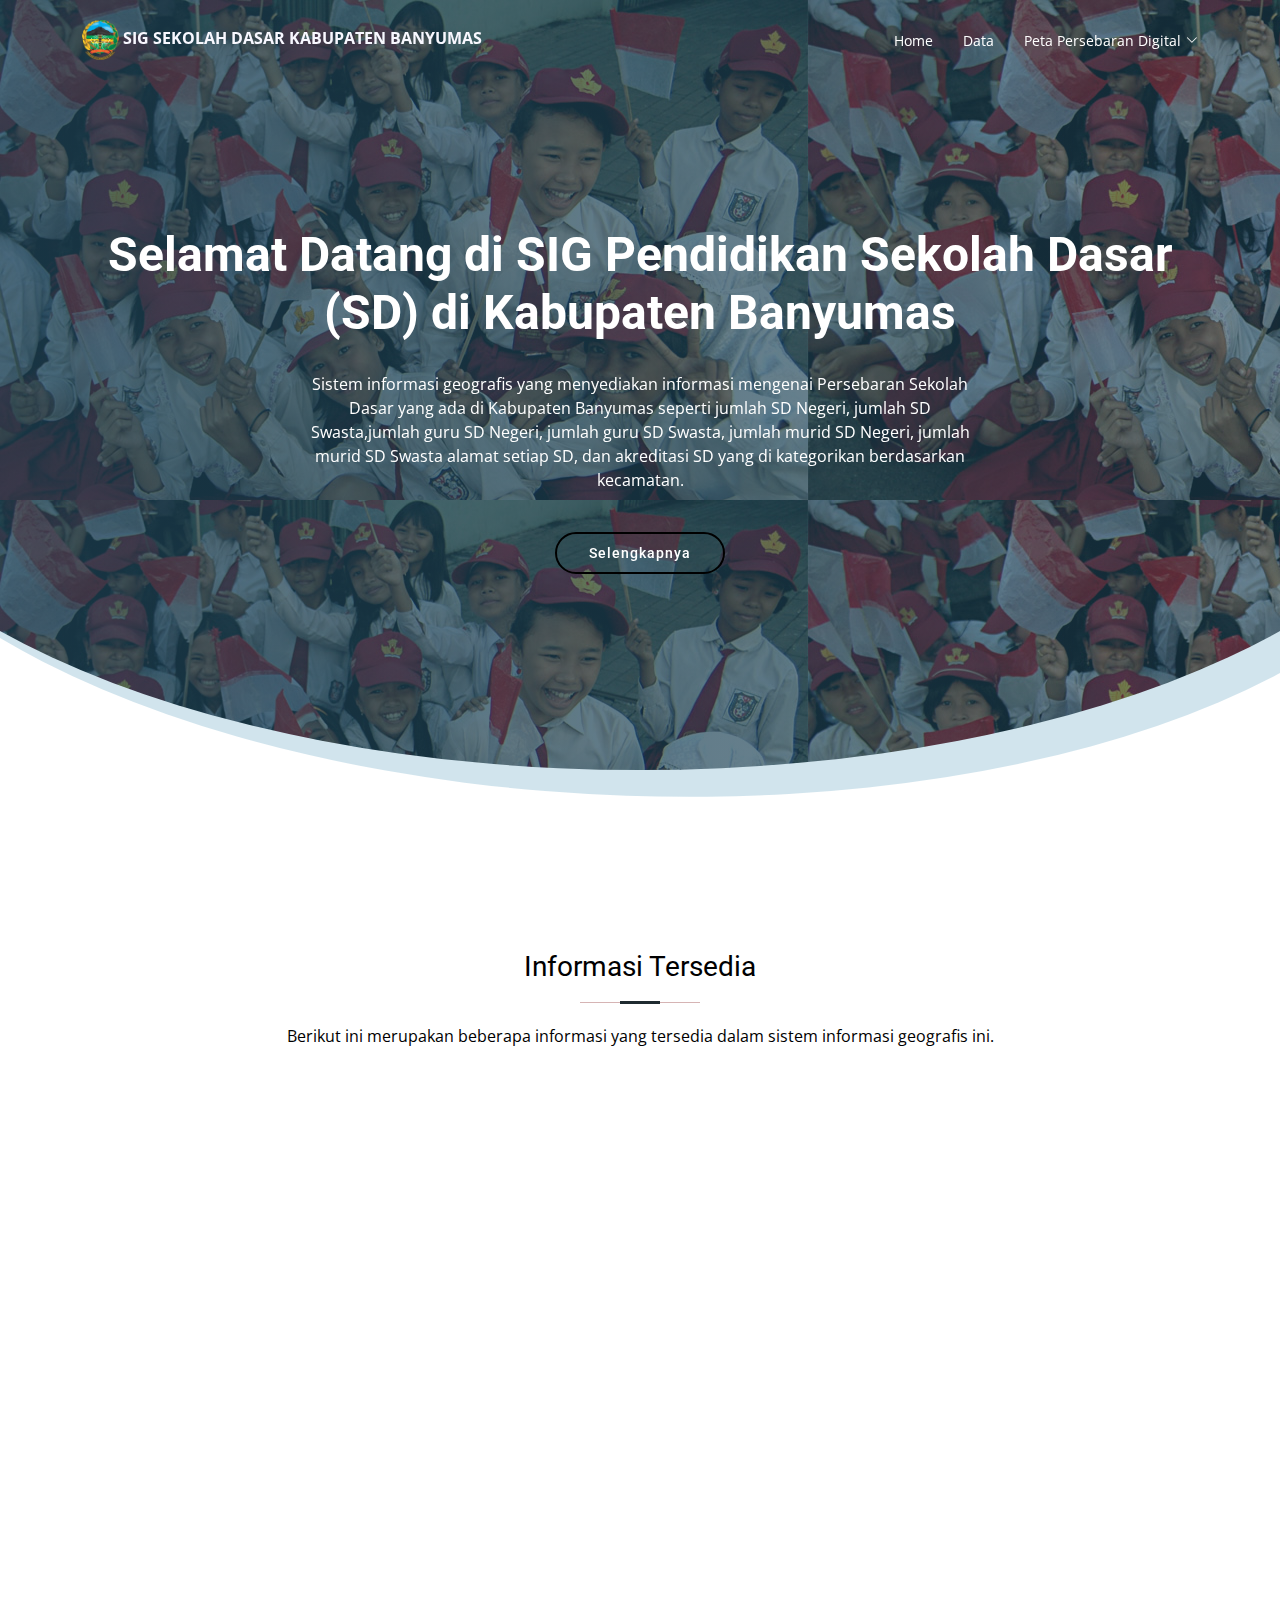
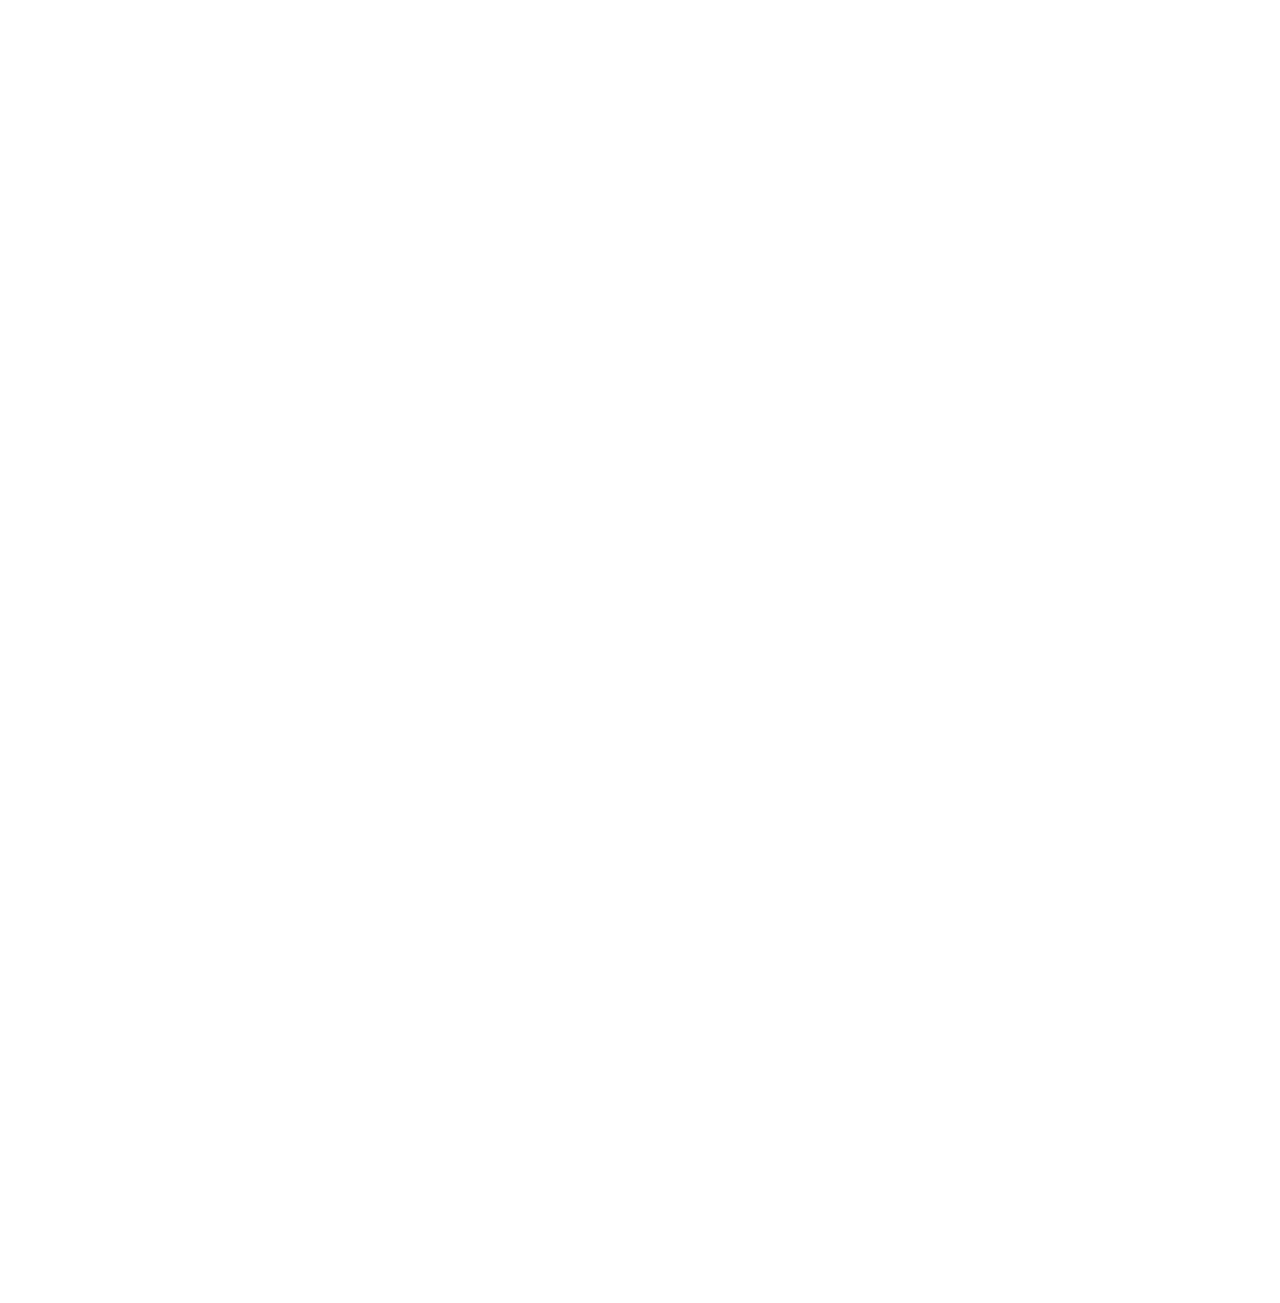
<file: index.html>
<!DOCTYPE html>
<html lang="en">

<head>
  <meta charset="utf-8">
  <meta content="width=device-width, initial-scale=1.0" name="viewport">

  <title>SIG Persebaran Sekolah Dasar di Kab.Banyumas</title>
  <meta content="" name="description">
  <meta content="" name="keywords">

  <!-- Favicons -->
  <link href="assets/img/logoB.png" rel="icon">
  <link href="assets/img/apple-touch-icon.png" rel="apple-touch-icon">

  <!-- Google Fonts -->
  <link href="https://fonts.googleapis.com/css?family=Open+Sans:300,300i,400,400i,600,600i,700,700i|Roboto:300,300i,400,400i,500,500i,700,700i&display=swap" rel="stylesheet">

  <!-- Vendor CSS Files -->
  <link href="assets/vendor/animate.css/animate.min.css" rel="stylesheet">
  <link href="assets/vendor/aos/aos.css" rel="stylesheet">
  <link href="assets/vendor/bootstrap/css/bootstrap.min.css" rel="stylesheet">
  <link href="assets/vendor/bootstrap-icons/bootstrap-icons.css" rel="stylesheet">
  <link href="assets/vendor/boxicons/css/boxicons.min.css" rel="stylesheet">
  <link href="assets/vendor/glightbox/css/glightbox.min.css" rel="stylesheet">
  <link href="assets/vendor/swiper/swiper-bundle.min.css" rel="stylesheet">

  <!-- Template Main CSS File -->
  <link href="assets/css/style.css" rel="stylesheet">

  <!-- =======================================================
  * Template Name: Moderna - v4.8.0
  * Template URL: https://bootstrapmade.com/free-bootstrap-template-corporate-moderna/
  * Author: BootstrapMade.com
  * License: https://bootstrapmade.com/license/
  ======================================================== -->
</head>

<body>

  <!-- ======= Header ======= -->
  <header id="header" class="fixed-top d-flex align-items-center header-transparent">
    <div class="container d-flex justify-content-between align-items-center">

      <div class="logo">
        <a href="index.html"><img src="assets/img/logoB.png" alt=""><strong style="color: ghostwhite;"> SIG SEKOLAH DASAR KABUPATEN BANYUMAS</strong></a>
      </div>

       <nav id="navbar" class="navbar">
        <ul>
          <li><a href="index.html">Home</a></li>
          <li><a href="data.html">Data</a></li>
          <li class="dropdown"><a href="#"><span>Peta Persebaran Digital</span> <i class="bi bi-chevron-down"></i></a>
            <ul>
              <li><a href="peta_negeri.html">Sekolah Dasar Negeri</a></li>
              <li><a href="peta_swasta.html">Sekolah Dasar Swasta</a></li>
              <li><a href="SD.html">SD Kab.Banyumas</a></li>
            </ul>
          </li>
          </ul>
        <i class="bi bi-list mobile-nav-toggle"></i>
      </nav><!-- .navbar -->


    </div>
  </header><!-- End Header -->

  <!-- ======= Hero Section ======= -->
  <section id="hero" class="d-flex justify-cntent-center align-items-center">
    <div id="heroCarousel" class="container carousel carousel-fade" data-bs-ride="carousel" data-bs-interval="5000">

      <!-- Slide 1 --> 
      <div class="carousel-item active">
        <div class="carousel-container">
          <h2 class="animate__animated animate__fadeInDown">Selamat Datang di SIG Pendidikan Sekolah Dasar (SD) di Kabupaten Banyumas</h2>
          <p class="animate__animated animate__fadeInUp">Sistem informasi geografis yang menyediakan informasi mengenai Persebaran Sekolah Dasar yang ada di Kabupaten Banyumas seperti jumlah SD Negeri, jumlah SD Swasta,jumlah guru SD Negeri, jumlah guru SD Swasta, jumlah murid SD Negeri, jumlah murid SD Swasta alamat setiap SD, dan akreditasi SD yang di kategorikan berdasarkan kecamatan.</p>
          <a href="#main" class="btn-get-started animate__animated animate__fadeInUp">Selengkapnya</a>
        </div>
      </div>

    </div>
  </section><!-- End Hero -->

  <main id="main">

  <main id="main">

    <!-- ======= Services Section ======= -->
      <section class="services" id="services">
      <div class="section-title">
          <h2>Informasi Tersedia</h2>
          <p>Berikut ini merupakan beberapa informasi yang tersedia dalam sistem informasi geografis ini.</p>
        </div>

        <div class="container">

        <div class="row" align="align-items-center">
          <div class="col-md-6 col-lg-3 d-flex align-items-stretch" data-aos="fade-up">
            <div class="icon-box icon-box-pink">
              <div class="icon"><i class="bx bx-file"></i></div>
              <h4 class="title"><a href="peta_negeri.html">Data Jumlah Sekolah Negeri</a></h4>
              <p class="description">Tersaji data jumlah Sekolah Negeri menurut Kecamatan di Kabupaten Banyumas Provinsi Jawa Tengah Pada Tahun 2020/2021/GENAP</p>
            </div>
          </div>


          <div class="col-md-6 col-lg-3 d-flex align-items-stretch" data-aos="fade-up">
            <div class="icon-box icon-box-pink">
              <div class="icon"><i class="bx bx-file"></i></div>
              <h4 class="title"><a href="peta_swasta.html">Data Jumlah Sekolah Swasta</a></h4>
              <p class="description">Tersaji data jumlah Sekolah Swasta menurut Kecamatan di Kabupaten Banyumas Provinsi Jawa Tengah Pada Tahun 2020/2021</p>
            </div>
          </div>

          <div class="col-md-6 col-lg-3 d-flex align-items-stretch" data-aos="fade-up">
            <div class="icon-box icon-box-pink">
              <div class="icon"><i class="bx bx-file"></i></div>
              <h4 class="title"><a href="data.html">Data Jumlah SD</a></h4>
              <p class="description">Tersaji data jumlah SD menurut Kecamatan di Kabupaten Banyumas Provinsi Jawa Tengah Pada Tahun 2020/2021/GENAP</p>
            </div>
          </div>

          <div class="col-md-6 col-lg-3 d-flex align-items-stretch" data-aos="fade-up">
            <div class="icon-box icon-box-pink">
              <div class="icon"><i class="bx bx-file"></i></div>              
              <h4 class="title"><a href="infosig.html">INFORMASI SIG</a></h4>
              <p class="description">Tersaji Informasi tentang SIG SD di kab.Banyumas</p>
            </div>
          </div>

        </div>

      </div>
    </section><!-- End Services Section -->

    <!-- ======= Why Us Section ======= -->
    <section class="-uswhy section-bg" data-aos="fade-up" date-aos-delay="200">
      <div class="container">


        <div class="row">
          <div class="col-lg-6 video-box">
            <img src="assets/img/bg2.jpg" class="img-fluid" alt="">
            <a href="https://www.youtube.com/watch?v=zB787XrYMsw" class="venobox play-btn mb-4" data-vbtype="video" data-autoplay="true"></a>
          </div>

          <div class="col-lg-6 d-flex flex-column justify-content-center p-5">

            <div>
              <h5 class="title"><a href="">Kabupaten Banyumas</a></h5>
              <p class="fst-italic">
              (Sumber: <a href="https://www.youtube.com/watch?v=zB787XrYMsw" target="_blank">Youtube</a>)
              </p>
              <p class="description">Banyumas adalah salah satu kabupaten yang berada di provinsi Jawa Tengah, Indonesia. Beribu kota di Purwokerto, kabupaten ini berbatasan dengan Kabupaten Brebes di utara; Kabupaten Purbalingga, Kabupaten Banjarnegara, dan Kabupaten Kebumen di timur, serta Kabupaten Cilacap di sebelah selatan dan barat. Banyumas memiliki 27 kecamatan antara lain : Kec.Wangon, Kec. Cilongok, Kec. Sumbang, Kec. Jatilawang, Kec. Lumbir, Kec. Pakuncen, Kec. Ajibarang, Kec. Kemranjen, Kec. Gumelar, Kec. Banyumas, Kec. Sumpiuh, Kec. Sokaraja, Kec. Kebasen, Kec. Kembaran, Kec. Patikraja, Kec. Tambak, Kec. Kedungbanteng, Kec. Baturraden, Kec. Purwokerto Selatan, Kec. Rawalo, Kec. Kalibagor, Kec. Karanglewas, Kec. Purwokerto Timur, Kec. Purwokerto Utara', Kec. Purwojati, Kec. Somagede dan Kec. Purwokerto Barat. Dengan jumlah total Sekolah Dasar pada tahun ajaran 2020/2021/GENAP sebanyak 817 sekolah dan total jumlah muridnya 134.632 murid.
              </p>
            </div>

          </div>
        </div>

      </div>
    </section><!-- End Why Us Section -->

  <!-- ======= Footer ======= -->
  <footer id="footer" data-aos="fade-up" data-aos-easing="ease-in-out" data-aos-duration="500">

    <div class="footer-top">
      <div class="container">
        <div class="row">

          <div class="col-lg-3 col-md-6 footer-links">
            <img src="assets/img/logo-upgris2.png" height="60"><br><br>
            <p style="color: black;">
              Program Studi Informatika<br>
              Fakultas Teknik dan Informatika<br>
              Universitas PGRI Semarang<br><br>
              <strong>Website:</strong><a href="http://informatika.upgris.ac.id/" target="_blank"> informatika.upgris.ac.id</a><br>
              <strong>Email:</strong> informatika@upgris.ac.id<br>
            </p>
          </div>

          <div class="col-lg-3 col-md-6 footer-contact">
            <h4>Developer</h4>
            <p style="color: black ;">
              Serli Agnes Ajhara<br>
              NPM. 19670072<br>
              Kelas 6A<br>
              Semarang, Indonesia<br>
              Serlyagnesajhara@gmailcom
            </p>
          </div>


    <div class="col-lg-3 col-md-6 footer-links">
            <h4>Informasi Tersedia</h4>
            <ul>
              <li><i class="bx bx-chevron-right"></i> <a href="index.html">Home</a></li>
              <li><i class="bx bx-chevron-right"></i> <a href="data.html">Data</a></li>
              <li><i class="bx bx-chevron-right"></i> <a href="peta_negeri.html">SD Negeri</a></li>
              <li><i class="bx bx-chevron-right"></i> <a href="peta_swasta.html">SD Swasta</a></li>
              <li><i class="bx bx-chevron-right"></i> <a href="SD.html">SD di Kab. Banyumas</a></li>
            </ul>
          </div>

          <div class="col-lg-3 col-md-6 footer-info">
            <h3>Lokasi Kabupaten Banyumas</h3>
            <p>
                <iframe src="https://www.google.com/maps/embed?pb=!1m18!1m12!1m3!1d506380.74913728354!2d108.88836079091807!3d-7.45423241015783!2m3!1f0!2f0!3f0!3m2!1i1024!2i768!4f13.1!3m3!1m2!1s0x2e656746bfbcb0fd%3A0x3027a76e352ba60!2sKabupaten%20Banyumas%2C%20Jawa%20Tengah!5e0!3m2!1sid!2sid!4v1656167718320!5m2!1sid!2sid" width="300" height="300" style="border:0;" allowfullscreen="" loading="lazy" referrerpolicy="no-referrer-when-downgrade">
                </iframe>
            </p>
          </div>

    <div class="container">
      <div class="copyright" style="color: black;">
        &copy; Copyright <strong><span></span></strong>. All Rights Reserved
      </div>
      <div class="credits">
        <!-- All the links in the footer should remain intact. -->
        <!-- You can delete the links only if you purchased the pro version. -->
        <!-- Licensing information: https://bootstrapmade.com/license/ -->
        <!-- Purchase the pro version with working PHP/AJAX contact form: https://bootstrapmade.com/free-bootstrap-template-corporate-moderna/ -->
        Designed by <a href="https://bootstrapmade.com/" target="_blank">BootstrapMade</a><br>
        Edited by <a href="https://www.linkedin.com/in/serli-agnes-a-965419218/" target="_blank">Serli Agnes Ajhara</a>
      </div>
    </div>
  </footer><!-- End Footer -->

  <a href="#" class="back-to-top d-flex align-items-center justify-content-center"><i class="bi bi-arrow-up-short"></i></a>

  <!-- Vendor JS Files -->
  <script src="assets/vendor/aos/aos.js"></script>
  <script src="assets/vendor/bootstrap/js/bootstrap.bundle.min.js"></script>
  <script src="assets/vendor/glightbox/js/glightbox.min.js"></script>
  <script src="assets/vendor/isotope-layout/isotope.pkgd.min.js"></script>
  <script src="assets/vendor/php-email-form/validate.js"></script>
  <script src="assets/vendor/purecounter/purecounter.js"></script>
  <script src="assets/vendor/swiper/swiper-bundle.min.js"></script>
  <script src="assets/vendor/waypoints/noframework.waypoints.js"></script>

  <!-- Template Main JS File -->
  <script src="assets/js/main.js"></script>

</body>

</html>
</file>
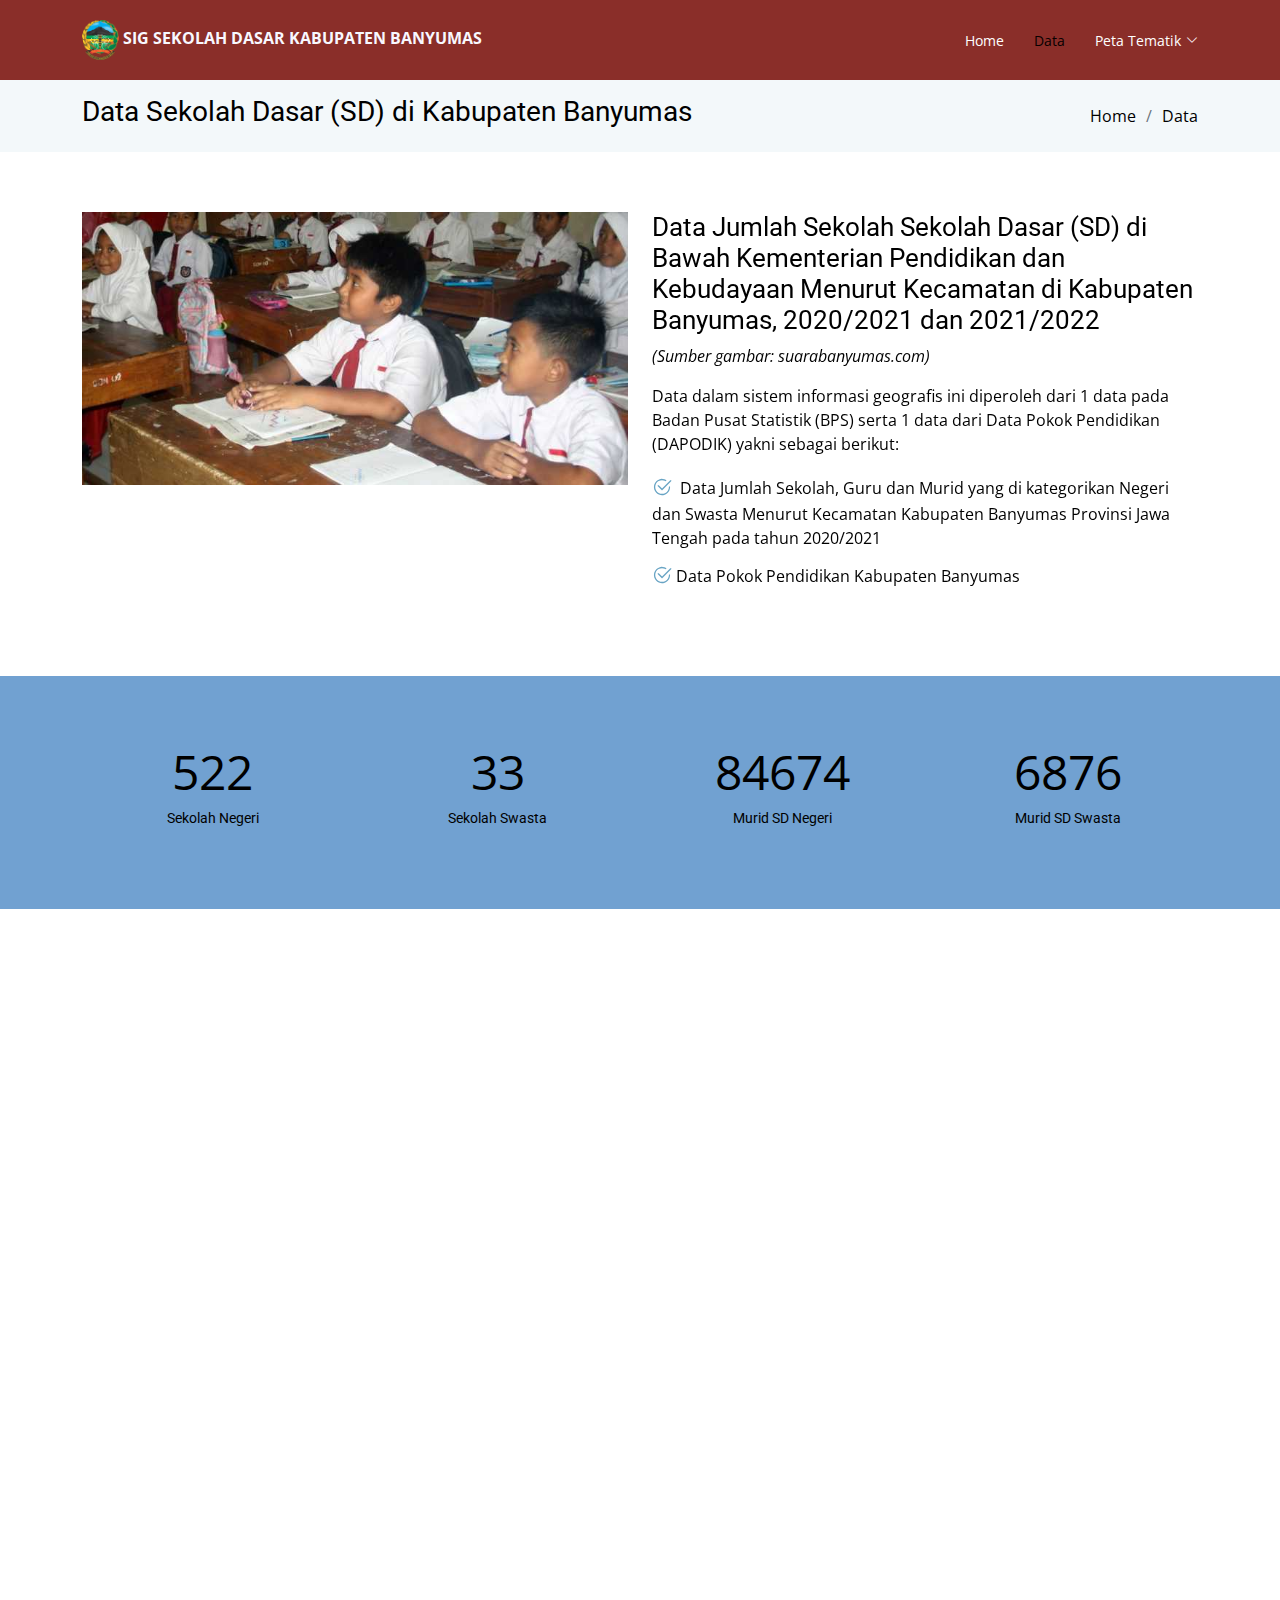
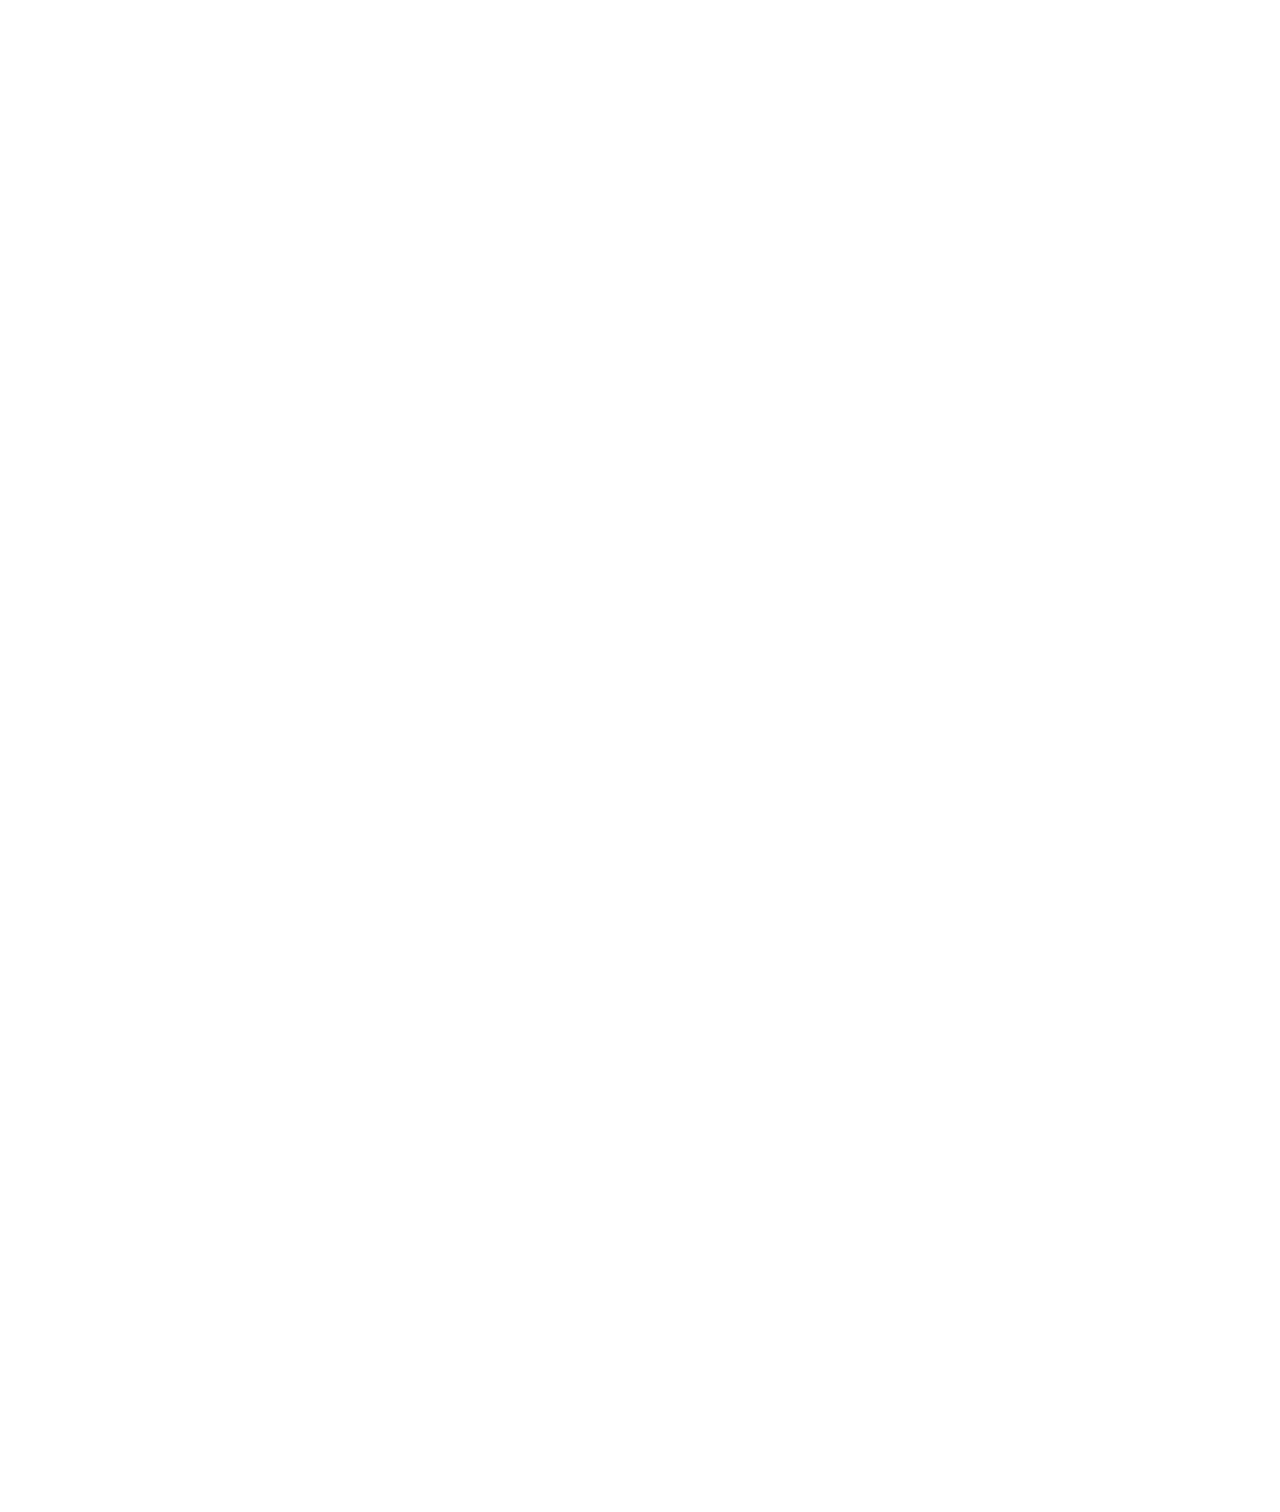
<file: data.html>
<!DOCTYPE html>
<html lang="en">

<head>
  <meta charset="utf-8">
  <meta content="width=device-width, initial-scale=1.0" name="viewport">

  <title>SIG Persebaran Sekolah Dasar du Kab.Banyumas</title>
  <meta content="" name="description">
  <meta content="" name="keywords">

  <!-- Favicons -->
  <link href="assets/img/logoB.png" rel="icon">
  <link href="assets/img/apple-touch-icon.png" rel="apple-touch-icon">

  <!-- Google Fonts -->
  <link href="https://fonts.googleapis.com/css?family=Open+Sans:300,300i,400,400i,600,600i,700,700i|Roboto:300,300i,400,400i,500,500i,700,700i&display=swap" rel="stylesheet">

  <!-- Vendor CSS Files -->
  <link href="assets/vendor/animate.css/animate.min.css" rel="stylesheet">
  <link href="assets/vendor/aos/aos.css" rel="stylesheet">
  <link href="assets/vendor/bootstrap/css/bootstrap.min.css" rel="stylesheet">
  <link href="assets/vendor/bootstrap-icons/bootstrap-icons.css" rel="stylesheet">
  <link href="assets/vendor/boxicons/css/boxicons.min.css" rel="stylesheet">
  <link href="assets/vendor/glightbox/css/glightbox.min.css" rel="stylesheet">
  <link href="assets/vendor/swiper/swiper-bundle.min.css" rel="stylesheet">

  <!-- Template Main CSS File -->
  <link href="assets/css/style.css" rel="stylesheet">

  <!-- =======================================================
  * Template Name: Moderna - v4.8.0
  * Template URL: https://bootstrapmade.com/free-bootstrap-template-corporate-moderna/
  * Author: BootstrapMade.com
  * License: https://bootstrapmade.com/license/
  ======================================================== -->
</head>

<body>

  <!-- ======= Header ======= -->
  <header id="header" class="fixed-top d-flex align-items-center ">
    <div class="container d-flex justify-content-between align-items-center">

      <div class="logo">
        <a href="index.html"><img src="assets/img/logoB.png" alt=""><strong style="color: ghostwhite;"> SIG SEKOLAH DASAR KABUPATEN BANYUMAS</strong></a>
      </div>
      <nav id="navbar" class="navbar">
        <ul>
          <li><a href="index.html">Home</a></li>
          <li><a class="active" href="data.html">Data</a></li>
          <li class="dropdown"><a href="#"><span>Peta Tematik</span> <i class="bi bi-chevron-down"></i></a>
            <ul>
              <li><a href="peta_negeri.html">Sekolah Dasar Negeri</a></li>
              <li><a href="peta_swasta.html">Sekolah Dasar Swasta</a></li>
              <li><a href="SD.html">SD Kab.Banyumas</a></li>
            </ul>
          </li>
          </ul>
        <i class="bi bi-list mobile-nav-toggle"></i>
      </nav><!-- .navbar -->


    </div>
  </header><!-- End Header -->

  <main id="main">

    <!-- ======= About Us Section ======= -->
    <section class="breadcrumbs">
      <div class="container">

        <div class="d-flex justify-content-between align-items-center">
          <h2><b>Data Sekolah Dasar (SD) di Kabupaten Banyumas</b></h2>
          <ol>
            <li><a href="../index.html">Home</a></li>
            <li>Data</li>
          </ol>
        </div>

      </div>
    </section><!-- End Contact Section -->

    <!-- ======= About Section ======= -->
    <section class="about" data-aos="fade-up">
      <div class="container">

        <div class="row">
          <div class="col-lg-6">
            <img src="assets/img/muridsd.jpg" class="img-fluid" alt="">
          </div>
          <div class="col-lg-6 pt-4 pt-lg-0">
            <h3>Data Jumlah Sekolah Sekolah Dasar (SD) di Bawah Kementerian Pendidikan dan Kebudayaan Menurut Kecamatan di Kabupaten Banyumas, 2020/2021 dan 2021/2022</h3>
            <p class="fst-italic">
              (Sumber gambar: <a href="https://suarabanyumas.com/tingkatkan-mutu-belasan-sd-digabung/" target="_blank">suarabanyumas.com</a>)
            </p>
            <p>
              Data dalam sistem informasi geografis ini diperoleh dari 1 data pada Badan Pusat Statistik (BPS) serta 1 data dari Data Pokok Pendidikan (DAPODIK) yakni sebagai berikut:
            </p>
            <ul>
              <li><i class="bi bi-check2-circle"></i><a href="https://banyumaskab.bps.go.id/statictable/2022/04/08/435/jumlah-murid-sekolah-dasar-sd-di-bawah-kementerian-pendidikan-dan-kebudayaan-menurut-kecamatan-di-kabupaten-banyumas-2020-2021-dan-2021-2022.html" target="_blank"> Data Jumlah Sekolah, Guru dan Murid yang di kategorikan Negeri dan Swasta Menurut Kecamatan Kabupaten Banyumas Provinsi Jawa Tengah pada  tahun 2020/2021</a></li>
              <li><i class="bi bi-check2-circle"></i><a href="https://dapo.kemdikbud.go.id/sp/2/030200" target="_blank">Data Pokok Pendidikan Kabupaten Banyumas</a></li>
            </ul>
          </div>
        </div>

      </div>
    </section><!-- End About Section -->

    <!-- ======= Facts Section ======= -->
    <section class="facts section-bg" data-aos="fade-up">
      <div class="container">

        <div class="row counters">

          <div class="col-lg-3 col-6 text-center">
            <span data-purecounter-start="0" data-purecounter-end="768" data-purecounter-duration="1" class="purecounter"></span>
            <p>Sekolah Negeri</p>
          </div>

          <div class="col-lg-3 col-6 text-center" >
            <span data-purecounter-start="0" data-purecounter-end="49" data-purecounter-duration="1" class="purecounter"></span>
            <p>Sekolah Swasta </p>
          </div>

          <div class="col-lg-3 col-6 text-center">
            <span data-purecounter-start="0" data-purecounter-end="124520" data-purecounter-duration="1" class="purecounter"></span>
            <p>Murid SD Negeri</p>
          </div>

          <div class="col-lg-3 col-6 text-center">
            <span data-purecounter-start="0" data-purecounter-end="10112" data-purecounter-duration="1" class="purecounter"></span>
            <p>Murid SD Swasta</p>
          </div>

        </div>

      </div>
    </section><!-- End Facts Section -->

    <!-- ======= Our Skills Section ======= -->
    <section class="skills" data-aos="fade-up">
      <div class="container">

        <div class="section-title">
          <h2>Data Sekolah Dasar (SD) di Kabupaten Banyumas</h2>
          <p>Berikut ini adalah data Jumlah SD Negeri dan Swasta, Murid SD Negeri dan Swasta di Kabupaten Banyumas, Provinsi Jawa Tengah pada tahun 2020/2021. Data diperoleh dari Badan Pusat Statistik (BPS) serta Data Pokok Pendidikan (DAPODIK). Data di urutkan berdasarkan kecamatan yang ada di Kabupaten Banyumas.</p>
        </div>

        <div class="skills-content" style="overflow-x:auto;">

          <table class="table table-responsive" style="text-align: center;">
            <thead>
              <tr>
                <th scope="col">No.</th>
                <th scope="col">Kec</th>
                <th scope="col">SD Negeri</th>
                <th scope="col">SD Swasta</th>
                <th scope="col">Murid Negeri</th>
                <th scope="col">Murid Swasta</th>
              </tr>
            </thead>
            <tbody>
              <tr>
                <th scope="row">1</th>
                <td>Wangon</td>
                <td>45</td>
                <td>-</td>
                <td>6674</td>
                <td>0</td>
              </tr>
              <tr>
                <th scope="row">2</th>
                <td>Tambak</td>
                <td>27</td>
                <td>1</td>
                <td>3096</td>
                <td>229</td>
              </tr>
              <tr>
                <th scope="row">3</th>
                <td>Sumpiuh</td>
                <td>30</td>
                <td>-</td>
                <td>3813</td>
                <td>0</td>
              </tr>
              <tr>
                <th scope="row">4</th>
                <td>Sumbang</td>
                <td>37</td>
                <td>1</td>
                <td>7569</td>
                <td>48</td>
              </tr>
              <tr>
                <th scope="row">5</th>
                <td>Somagede</td>
                <td>19</td>
                <td>-</td>
                <td>3074</td>
                <td>-</td>
              </tr>
              <tr>
                <th scope="row">6</th>
                <td>Sokaraja</td>
                <td>30</td>
                <td>6</td>
                <td>6762</td>
                <td>1049</td>
              </tr>
              <tr>
                <th scope="row">7</th>
                <td>Rawalo</td>
                <td>22</td>
                <td>1</td>
                <td>3372</td>
                <td>233</td>
              </tr>
              <tr>
                <th scope="row">8</th>
                <td>Purwokerto Utara</td>
                <td>20</td>
                <td>2</td>
                <td>3276</td>
                <td>411</td>
              </tr>
              <tr>
                <th scope="row">9</th>
                <td>Purwokerto Timur</td>
                <td>20</td>
                <td>11</td>
                <td>5317</td>
                <td>3439</td>
              </tr>
              <tr>
                <th scope="row">10</th>
                <td>Purwokerto Selatan</td>
                <td>23</td>
                <td>5</td>
                <td>4412</td>
                <td>1324</td>
              </tr>
              <tr>
                <th scope="row">11</th>
                <td>Purwokerto Barat</td>
                <td>18</td>
                <td>4</td>
                <td>3539</td>
                <td>865</td>
              </tr>
              <tr>
                <th scope="row">12</th>
                <td>Purwojati</td>
                <td>20</td>
                <td>-</td>
                <td>2558</td>
                <td>-</td>
              </tr>
              <tr>
                <th scope="row">13</th>
                <td>Pakuncen</td>
                <td>34</td>
                <td>1</td>
                <td>4567</td>
                <td>136</td>
              </tr>
              <tr>
                <th scope="row">14</th>
                <td>Patikraja</td>
                <td>28</td>
                <td>-</td>
                <td>3458</td>
                <td>-</td>
              </tr>
              <tr>
                <th scope="row">15</th>
                <td>Lumbir</td>
                <td>35</td>
                <td>-</td>
                <td>4315</td>
                <td>-</td>
              </tr>
              <tr>
                <th scope="row">16</th>
                <td>Kemranjen</td>
                <td>33</td>
                <td>-</td>
                <td>4059</td>
                <td>-</td>
              </tr>
              <tr>
                <th scope="row">17</th>
                <td>Kembaran</td>
                <td>29</td>
                <td>2</td>
                <td>5515</td>
                <td>424</td>
              </tr>
              <tr>
                <th scope="row">18</th>
                <td>Kedungbanteng</td>
                <td>26</td>
                <td>3</td>
                <td>4229</td>
                <td>389</td>
              </tr>
              <tr>
                <th scope="row">19</th>
                <td>Kebasen</td>
                <td>29</td>
                <td>-</td>
                <td>4960</td>
                <td>-</td>
              </tr>
              <tr>
                <th scope="row">20</th>
                <td>Karanglewas</td>
                <td>21</td>
                <td>-</td>
                <td>3921</td>
                <td>-</td>
              </tr>
              <tr>
                <th scope="row">21</th>
                <td>Kalibagor</td>
                <td>21</td>
                <td>2</td>
                <td>4531</td>
                <td>129</td>
              </tr>
              <tr>
                <th scope="row">22</th>
                <td>Jatilawang</td>
                <td>36</td>
                <td>-</td>
                <td>4990</td>
                <td>-</td>
              </tr>
              <tr>
                <th scope="row">23</th>
                <td>Gumelar</td>
                <td>32</td>
                <td>-</td>
                <td>3925</td>
                <td>-</td>
              </tr>
              <tr>
                <th scope="row">24</th>
                <td>Cilongok</td>
                <td>43</td>
                <td>2</td>
                <td>7157</td>
                <td>491</td>
              </tr>
              <tr>
                <th scope="row">25</th>
                <td>Baturraden</td>
                <td>24</td>
                <td>3</td>
                <td>4320</td>
                <td>331</td>
              </tr>
              <tr>
                <th scope="row">26</th>
                <td>Banyumas</td>
                <td>31</td>
                <td>3</td>
                <td>4748</td>
                <td>446</td>
              </tr>
              <tr>
                <th scope="row">27</th>
                <td>Ajibarang</td>
                <td>33</td>
                <td>2</td>
                <td>6363</td>
                <td>168</td>
              </tr>
              <tr>
                <th scope="col" colspan="2">TOTAL</th>
                <th scope="col">768</th>
                <th scope="col">49</th>
                <th scope="col">124.520</th>
                <th scope="col">10.112</th>
              </tr>
            </tbody>
          </table>  
        </div>

      </div>
    </section><!-- End Our Skills Section -->

  </main><!-- End #main -->

<!-- ======= Footer ======= -->
  <footer id="footer" data-aos="fade-up" data-aos-easing="ease-in-out" data-aos-duration="500">

    <div class="footer-top">
      <div class="container">
        <div class="row">

          <div class="col-lg-3 col-md-6 footer-links">
            <img src="assets/img/logo-upgris2.png" height="60"><br><br>
            <p style="color: black;">
              Program Studi Informatika<br>
              Fakultas Teknik dan Informatika<br>
              Universitas PGRI Semarang<br><br>
              <strong>Website:</strong><a href="http://informatika.upgris.ac.id/" target="_blank"> informatika.upgris.ac.id</a><br>
              <strong>Email:</strong> informatika@upgris.ac.id<br>
            </p>
          </div>

          <div class="col-lg-3 col-md-6 footer-contact">
            <h4>Developer</h4>
            <p style="color: black ;">
              Serli Agnes Ajhara<br>
              NPM. 19670072<br>
              Kelas 6A<br>
              Semarang, Indonesia<br>
              Serlyagnesajhara@gmailcom
            </p>
          </div>


    <div class="col-lg-3 col-md-6 footer-links">
            <h4>Informasi Tersedia</h4>
            <ul>
              <li><i class="bx bx-chevron-right"></i> <a href="index.html">Home</a></li>
              <li><i class="bx bx-chevron-right"></i> <a href="data.html">Data</a></li>
              <li><i class="bx bx-chevron-right"></i> <a href="peta_negeri.html">SD Negeri</a></li>
              <li><i class="bx bx-chevron-right"></i> <a href="peta_swasta.html">SD Swasta</a></li>
              <li><i class="bx bx-chevron-right"></i> <a href="SD.html">SD di Kab. Banyumas</a></li>
            </ul>
          </div>

          <div class="col-lg-3 col-md-6 footer-info">
            <h3>Lokasi Kabupaten Banyumas</h3>
            <p>
                <iframe src="https://www.google.com/maps/embed?pb=!1m18!1m12!1m3!1d506380.74913728354!2d108.88836079091807!3d-7.45423241015783!2m3!1f0!2f0!3f0!3m2!1i1024!2i768!4f13.1!3m3!1m2!1s0x2e656746bfbcb0fd%3A0x3027a76e352ba60!2sKabupaten%20Banyumas%2C%20Jawa%20Tengah!5e0!3m2!1sid!2sid!4v1656167718320!5m2!1sid!2sid" width="300" height="300" style="border:0;" allowfullscreen="" loading="lazy" referrerpolicy="no-referrer-when-downgrade">
                </iframe>
            </p>
          </div>

    <div class="container">
      <div class="copyright" style="color: black;">
        &copy; Copyright <strong><span></span></strong>. All Rights Reserved
      </div>
      <div class="credits">
        <!-- All the links in the footer should remain intact. -->
        <!-- You can delete the links only if you purchased the pro version. -->
        <!-- Licensing information: https://bootstrapmade.com/license/ -->
        <!-- Purchase the pro version with working PHP/AJAX contact form: https://bootstrapmade.com/free-bootstrap-template-corporate-moderna/ -->
        Designed by <a href="https://bootstrapmade.com/" target="_blank">BootstrapMade</a><br>
        Edited by <a href="https://www.linkedin.com/in/serli-agnes-a-965419218/" target="_blank">Serli Agnes Ajhara</a>
      </div>
    </div>
  </footer><!-- End Footer -->

  <a href="#" class="back-to-top d-flex align-items-center justify-content-center"><i class="bi bi-arrow-up-short"></i></a>

  <!-- Vendor JS Files -->
  <script src="assets/vendor/aos/aos.js"></script>
  <script src="assets/vendor/bootstrap/js/bootstrap.bundle.min.js"></script>
  <script src="assets/vendor/glightbox/js/glightbox.min.js"></script>
  <script src="assets/vendor/isotope-layout/isotope.pkgd.min.js"></script>
  <script src="assets/vendor/php-email-form/validate.js"></script>
  <script src="assets/vendor/purecounter/purecounter.js"></script>
  <script src="assets/vendor/swiper/swiper-bundle.min.js"></script>
  <script src="assets/vendor/waypoints/noframework.waypoints.js"></script>

  <!-- Template Main JS File -->
  <script src="assets/js/main.js"></script>

</body>

</html>
</file>
<file: assets/css/style.css>
/**
* Template Name: Moderna - v4.8.0
* Template URL: https://bootstrapmade.com/free-bootstrap-template-corporate-moderna/
* Author: BootstrapMade.com
* License: https://bootstrapmade.com/license/
*/

/*--------------------------------------------------------------
# General
--------------------------------------------------------------*/
body {
  font-family: "Open Sans", sans-serif;
  color: black;
}

a {
  color: black;
  text-decoration: none;
}

a:hover {
  color: red;
  text-decoration: none;
}

h1, h2, h3, h4, h5, h6, .font-primary {
  font-family: "Roboto", sans-serif;
}

/*--------------------------------------------------------------
# Back to top button
--------------------------------------------------------------*/
.back-to-top {
  position: fixed;
  visibility: hidden;
  opacity: 0;
  right: 15px;
  bottom: 15px;
  z-index: 99999;
  background: black;
  width: 40px;
  height: 40px;
  border-radius: 4px;
  transition: all 0.4s;
}
.back-to-top i {
  font-size: 24px;
  color: #fff;
  line-height: 0;
}
.back-to-top:hover {
  background: #f27f6f;
  color: #fff;
}
.back-to-top.active {
  visibility: visible;
  opacity: 1;
}

/*--------------------------------------------------------------
# Header
--------------------------------------------------------------*/
#header {
  height: 80px;
  transition: all 0.5s;
  z-index: 997;
  transition: all 0.5s;
  background: #8a2e29;
}
#header.header-transparent {
  background: none;
}
#header.header-scrolled {
  background: rgba(86, 10, 20, 0.8);
  height: 60px;
}
#header .logo h1 {
  font-size: 500px;
  margin: 0;
  padding: 10px 0;
  line-height: 5;
  font-weight: 400;
  letter-spacing: 10px;
  text-transform: uppercase;
}
#header .logo h1 a, #header .logo h1 a:hover {
  color: #fff;
  text-decoration: none;
}
#header .logo img {
  padding: 0;
  margin: 0;
  max-height: 40px;
}

#main {
  margin-top: 80px;
}

/*--------------------------------------------------------------
# Navigation Menu
--------------------------------------------------------------*/
/**
* Desktop Navigation 
*/
.navbar {
  padding: 0;
}
.navbar ul {
  margin: 0;
  padding: 0;
  display: flex;
  list-style: none;
  align-items: center;
}
.navbar li {
  position: relative;
}
.navbar a, .navbar a:focus {
  display: flex;
  align-items: center;
  justify-content: space-between;
  padding: 10px 0 10px 30px;
  font-family: "Open Sans", sans-serif;
  font-size: 14px;
  color: #fff;
  white-space: nowrap;
  transition: 0.3s;
}
.navbar a i, .navbar a:focus i {
  font-size: 12px;
  line-height: 0;
  margin-left: 5px;
}
.navbar a:hover, .navbar .active, .navbar .active:focus, .navbar li:hover > a {
  color: #080000;
}
.navbar .dropdown ul {
  display: block;
  position: absolute;
  left: 14px;
  top: calc(100% + 30px);
  margin: 0;
  padding: 10px 0;
  z-index: 99;
  opacity: 0;
  visibility: hidden;
  background: #fff;
  box-shadow: 0px 0px 30px rgba(127, 137, 161, 0.25);
  transition: 0.3s;
}
.navbar .dropdown ul li {
  min-width: 200px;
}
.navbar .dropdown ul a {
  padding: 10px 20px;
  font-size: 14px;
  text-transform: none;
  color: #1c3745;
}
.navbar .dropdown ul a i {
  font-size: 12px;
}
.navbar .dropdown ul a:hover, .navbar .dropdown ul .active:hover, .navbar .dropdown ul li:hover > a {
  color: #68A4C4;
}
.navbar .dropdown:hover > ul {
  opacity: 1;
  top: 100%;
  visibility: visible;
}
.navbar .dropdown .dropdown ul {
  top: 0;
  left: calc(100% - 30px);
  visibility: hidden;
}
.navbar .dropdown .dropdown:hover > ul {
  opacity: 1;
  top: 0;
  left: 100%;
  visibility: visible;
}
@media (max-width: 1366px) {
  .navbar .dropdown .dropdown ul {
    left: -90%;
  }
  .navbar .dropdown .dropdown:hover > ul {
    left: -100%;
  }
}

/**
* Mobile Navigation 
*/
.mobile-nav-toggle {
  color: #fff;
  font-size: 28px;
  cursor: pointer;
  display: none;
  line-height: 0;
  transition: 0.5s;
}

@media (max-width: 991px) {
  .mobile-nav-toggle {
    display: block;
  }

  .navbar ul {
    display: none;
  }
}
.navbar-mobile {
  position: fixed;
  overflow: hidden;
  top: 0;
  right: 0;
  left: 0;
  bottom: 0;
  background: rgba(17, 38, 48, 0.9);
  transition: 0.3s;
}
.navbar-mobile .mobile-nav-toggle {
  position: absolute;
  top: 15px;
  right: 15px;
}
.navbar-mobile ul {
  display: block;
  position: absolute;
  top: 55px;
  right: 15px;
  bottom: 15px;
  left: 15px;
  padding: 10px 0;
  background-color: #fff;
  overflow-y: auto;
  transition: 0.3s;
}
.navbar-mobile a, .navbar-mobile a:focus {
  padding: 10px 20px;
  font-size: 15px;
  color: #1e4356;
}
.navbar-mobile a:hover, .navbar-mobile .active, .navbar-mobile li:hover > a {
  color: #68A4C4;
}
.navbar-mobile .getstarted, .navbar-mobile .getstarted:focus {
  margin: 15px;
}
.navbar-mobile .dropdown ul {
  position: static;
  display: none;
  margin: 10px 20px;
  padding: 10px 0;
  z-index: 99;
  opacity: 1;
  visibility: visible;
  background: #fff;
  box-shadow: 0px 0px 30px rgba(127, 137, 161, 0.25);
}
.navbar-mobile .dropdown ul li {
  min-width: 200px;
}
.navbar-mobile .dropdown ul a {
  padding: 10px 20px;
}
.navbar-mobile .dropdown ul a i {
  font-size: 12px;
}
.navbar-mobile .dropdown ul a:hover, .navbar-mobile .dropdown ul .active:hover, .navbar-mobile .dropdown ul li:hover > a {
  color: #68A4C4;
}
.navbar-mobile .dropdown > .dropdown-active {
  display: block;
}

/*--------------------------------------------------------------
# Hero Section
--------------------------------------------------------------*/
#hero {
  width: 100%;
  height: 90vh;
  overflow: hidden;
  position: relative;
}
#hero::after {
  content: "";
  position: absolute;
  left: 50%;
  top: 0;
  width: 130%;
  height: 95%;
  background: linear-gradient(to right, rgba(30, 67, 86, 0.8), rgba(30, 67, 86, 0.6)), url("../img/bg.jpg");
  z-index: 0;
  border-radius: 0 0 50% 50%;
  transform: translateX(-50%) rotate(0deg);
}
#hero::before {
  content: "";
  position: absolute;
  left: 50%;
  top: 0;
  width: 130%;
  height: 96%;
  background: #68a4c4;
  opacity: 0.3;
  z-index: 0;
  border-radius: 0 0 50% 50%;
  transform: translateX(-50%) translateY(18px) rotate(2deg);
}
#hero .carousel-container {
  display: flex;
  justify-content: center;
  align-items: center;
  flex-direction: column;
  text-align: center;
  bottom: 0;
  top: 0;
  left: 0;
  right: 0;
}
#hero h2 {
  color: #fff;
  margin-bottom: 30px;
  font-size: 48px;
  font-weight: 700;
}
#hero p {
  width: 80%;
  -webkit-animation-delay: 0.4s;
  animation-delay: 0.4s;
  margin: 0 auto 30px auto;
  color: #fff;
}
#hero .carousel-control-prev, #hero .carousel-control-next {
  width: 10%;
}
#hero .carousel-control-next-icon, #hero .carousel-control-prev-icon {
  background: none;
  font-size: 48px;
  line-height: 1;
  width: auto;
  height: auto;
}
#hero .btn-get-started {
  font-family: "Roboto", sans-serif;
  font-weight: 500;
  font-size: 14px;
  letter-spacing: 1px;
  display: inline-block;
  padding: 12px 32px;
  border-radius: 50px;
  transition: 0.5s;
  line-height: 1;
  margin: 10px;
  color: #fff;
  -webkit-animation-delay: 0.8s;
  animation-delay: 0.8s;
  border: 2px solid black;
}
#hero .btn-get-started:hover {
  background: #821f17;
  color: #fff;
  text-decoration: none;
}
@media (min-width: 1024px) {
  #hero p {
    width: 60%;
  }
  #hero .carousel-control-prev, #hero .carousel-control-next {
    width: 5%;
  }
}
@media (max-width: 768px) {
  #hero::after {
    width: 180%;
    height: 95%;
    border-radius: 0 0 50% 50%;
    transform: translateX(-50%) rotate(0deg);
  }
  #hero::before {
    top: 0;
    width: 180%;
    height: 94%;
    border-radius: 0 0 50% 50%;
    transform: translateX(-50%) translateY(20px) rotate(4deg);
  }
}
@media (max-width: 575px) {
  #hero h2 {
    font-size: 30px;
  }
  #hero::after {
    left: 40%;
    top: 0;
    width: 200%;
    height: 95%;
    border-radius: 0 0 50% 50%;
    transform: translateX(-50%) rotate(0deg);
  }
  #hero::before {
    left: 50%;
    top: 0;
    width: 200%;
    height: 94%;
    border-radius: 0 0 50% 50%;
    transform: translateX(-50%) translateY(20px) rotate(4deg);
  }
}

/*--------------------------------------------------------------
# Hero No Slider Section
--------------------------------------------------------------*/
#hero-no-slider {
  width: 100%;
  height: 100vh;
  overflow: hidden;
  position: relative;
  text-align: center;
}
#hero-no-slider::before {
  content: "";
  position: absolute;
  left: 0;
  top: 0;
  right: 0;
  bottom: 0;
  background: linear-gradient(to right, rgba(30, 67, 86, 0.8), rgba(30, 67, 86, 0.6)), url("../img/hero-bg.jpg") center top no-repeat;
}
#hero-no-slider h2 {
  color: #fff;
  margin-bottom: 15px;
  font-size: 48px;
  font-weight: 700;
}
#hero-no-slider p {
  color: #fff;
}
#hero-no-slider .btn-get-started {
  font-family: "Roboto", sans-serif;
  font-weight: 500;
  font-size: 14px;
  letter-spacing: 1px;
  display: inline-block;
  padding: 12px 32px;
  border-radius: 50px;
  transition: 0.5s;
  line-height: 1;
  margin: 10px;
  color: #fff;
  -webkit-animation-delay: 0.8s;
  animation-delay: 0.8s;
  border: 2px solid #68A4C4;
}
#hero-no-slider .btn-get-started:hover {
  background: #68A4C4;
  color: #fff;
  text-decoration: none;
}
@media (max-width: 575px) {
  #hero-no-slider h2 {
    font-size: 30px;
  }
}

/*--------------------------------------------------------------
# Sections General
--------------------------------------------------------------*/
section {
  padding: 60px 0;
}

.section-bg {
  background-color: #71a1d1;
}

.section-title {
  text-align: center;
  padding-bottom: 30px;
}
.section-title h2 {
  font-size: 28px;
  font-weight: 400;
  margin-bottom: 20px;
  padding-bottom: 20px;
  position: relative;
}
.section-title h2::before {
  content: "";
  position: absolute;
  display: block;
  width: 120px;
  height: 1px;
  background: #d6b4b4;
  bottom: 1px;
  left: calc(50% - 60px);
}
.section-title h2::after {
  content: "";
  position: absolute;
  display: block;
  width: 40px;
  height: 3px;
  background: #1f2a30;
  bottom: 0;
  left: calc(50% - 20px);
}
.section-title p {
  margin-bottom: 0;
}

/*--------------------------------------------------------------
# Breadcrumbs
--------------------------------------------------------------*/
.breadcrumbs {
  padding: 15px 0;
  background-color: #f3f8fa;
  min-height: 40px;
}
.breadcrumbs h2 {
  font-size: 28px;
  font-weight: 300;
}
.breadcrumbs ol {
  display: flex;
  flex-wrap: wrap;
  list-style: none;
  padding: 0;
  margin: 0;
}
.breadcrumbs ol li + li {
  padding-left: 10px;
}
.breadcrumbs ol li + li::before {
  display: inline-block;
  padding-right: 10px;
  color: #6c757d;
  content: "/";
}
@media (max-width: 768px) {
  .breadcrumbs .d-flex {
    display: block !important;
  }
  .breadcrumbs ol {
    display: block;
  }
  .breadcrumbs ol li {
    display: inline-block;
  }
}

/*--------------------------------------------------------------
# Our Services
--------------------------------------------------------------*/
.services {
  padding-bottom: 20px;
}
.services .icon-box {
  padding: 30px;
  position: relative;
  overflow: hidden;
  margin: 0 0 40px 0;
  background:#fae4a7;
  box-shadow: 0 5px 26px 0 rgba(68, 88, 144, 0.14);
  transition: all 0.3s ease-in-out;
  text-align: center;
  border: 1px solid #fff;
}
.services .icon {
  margin: 0 auto 20px auto;
  padding-top: 17px;
  display: inline-block;
  text-align: center;
  border-radius: 50%;
  width: 72px;
  height: 72px;
}
.services .icon i {
  font-size: 36px;
  line-height: 1;
}
.services .title {
  font-weight: 700;
  margin-bottom: 15px;
  font-size: 18px;
}
.services .title a {
  color: #111;
}
.services .description {
  font-size: 15px;
  line-height: 28px;
  margin-bottom: 0;
}
.services .icon-box-pink .icon {
  background: #660d03;
}
.services .icon-box-pink .icon i {
  color: #fff;
}
.services .icon-box-pink:hover {
  border-color: #ff689b;
}
.services .icon-box-cyan .icon {
  background: #e6fdfc;
}
.services .icon-box-cyan .icon i {
  color: #3fcdc7;
}
.services .icon-box-cyan:hover {
  border-color: #3fcdc7;
}
.services .icon-box-green .icon {
  background: #eafde7;
}
.services .icon-box-green .icon i {
  color: #41cf2e;
}
.services .icon-box-green:hover {
  border-color: #41cf2e;
}
.services .icon-box-blue .icon {
  background: #e1eeff;
}
.services .icon-box-blue .icon i {
  color: #2282ff;
}
.services .icon-box-blue:hover {
  border-color: #2282ff;
}

/*--------------------------------------------------------------
# Why Us
--------------------------------------------------------------*/
.why-us .container {
  box-shadow: 0 5px 25px 0 rgba(214, 215, 216, 0.6);
  background: #fff;
}
.why-us .icon-box + .icon-box {
  margin-top: 50px;
}
.why-us .icon-box .icon {
  float: left;
  display: flex;
  align-items: center;
  justify-content: center;
  width: 72px;
  height: 72px;
  background: #f3f8fa;
  border-radius: 6px;
  transition: 0.5s;
}
.why-us .icon-box .icon i {
  color: #68A4C4;
  font-size: 32px;
}
.why-us .icon-box:hover .icon {
  background: #68A4C4;
}
.why-us .icon-box:hover .icon i {
  color: #fff;
}
.why-us .icon-box .title {
  margin-left: 95px;
  font-weight: 700;
  margin-bottom: 10px;
  font-size: 18px;
  text-transform: uppercase;
}
.why-us .icon-box .title a {
  color: #343a40;
  transition: 0.3s;
}
.why-us .icon-box .title a:hover {
  color: #68A4C4;
}
.why-us .icon-box .description {
  margin-left: 95px;
  line-height: 24px;
  font-size: 14px;
}
.why-us .video-box {
  position: relative;
}
.why-us .video-box img {
  padding-top: 15px;
  padding-bottom: 15px;
}
.why-us .play-btn {
  width: 94px;
  height: 94px;
  background: radial-gradient(#68A4C4 50%, rgba(104, 164, 196, 0.4) 52%);
  border-radius: 50%;
  display: block;
  position: absolute;
  left: calc(50% - 47px);
  top: calc(50% - 47px);
  overflow: hidden;
}
.why-us .play-btn::after {
  content: "";
  position: absolute;
  left: 50%;
  top: 50%;
  transform: translateX(-40%) translateY(-50%);
  width: 0;
  height: 0;
  border-top: 10px solid transparent;
  border-bottom: 10px solid transparent;
  border-left: 15px solid #fff;
  z-index: 100;
  transition: all 400ms cubic-bezier(0.55, 0.055, 0.675, 0.19);
}
.why-us .play-btn::before {
  content: "";
  position: absolute;
  width: 120px;
  height: 120px;
  -webkit-animation-delay: 0s;
  animation-delay: 0s;
  -webkit-animation: pulsate-btn 2s;
  animation: pulsate-btn 2s;
  -webkit-animation-direction: forwards;
  animation-direction: forwards;
  -webkit-animation-iteration-count: infinite;
  animation-iteration-count: infinite;
  -webkit-animation-timing-function: steps;
  animation-timing-function: steps;
  opacity: 1;
  border-radius: 50%;
  border: 5px solid rgba(104, 164, 196, 0.7);
  top: -15%;
  left: -15%;
  background: rgba(198, 16, 0, 0);
}
.why-us .play-btn:hover::after {
  border-left: 15px solid #68A4C4;
  transform: scale(20);
}
.why-us .play-btn:hover::before {
  content: "";
  position: absolute;
  left: 50%;
  top: 50%;
  transform: translateX(-40%) translateY(-50%);
  width: 0;
  height: 0;
  border: none;
  border-top: 10px solid transparent;
  border-bottom: 10px solid transparent;
  border-left: 15px solid #fff;
  z-index: 200;
  -webkit-animation: none;
  animation: none;
  border-radius: 0;
}

@-webkit-keyframes pulsate-btn {
  0% {
    transform: scale(0.6, 0.6);
    opacity: 1;
  }
  100% {
    transform: scale(1, 1);
    opacity: 0;
  }
}

@keyframes pulsate-btn {
  0% {
    transform: scale(0.6, 0.6);
    opacity: 1;
  }
  100% {
    transform: scale(1, 1);
    opacity: 0;
  }
}
/*--------------------------------------------------------------
# Features
--------------------------------------------------------------*/
.features .row + .row {
  margin-top: 100px;
}
.features h3 {
  font-weight: 400;
  font-size: 24px;
}
.features ul {
  list-style: none;
  padding: 0;
}
.features ul li {
  padding-bottom: 10px;
}
.features ul i {
  font-size: 20px;
  padding-right: 4px;
  color: #68A4C4;
}
.features p:last-child {
  margin-bottom: 0;
}

/*--------------------------------------------------------------
# About
--------------------------------------------------------------*/
.about h3 {
  font-weight: 400;
  font-size: 26px;
}
.about ul {
  list-style: none;
  padding: 0;
}
.about ul li {
  padding-bottom: 10px;
}
.about ul i {
  font-size: 20px;
  padding-right: 4px;
  color: #68A4C4;
}
.about p:last-child {
  margin-bottom: 0;
}

/*--------------------------------------------------------------
# Facts
--------------------------------------------------------------*/
.facts .counters span {
  font-size: 48px;
  display: block;
  color: black;
}
.facts .counters p {
  padding: 0;
  margin: 0 0 20px 0;
  font-family: "Roboto", sans-serif;
  font-size: 14px;
}

/*--------------------------------------------------------------
# Our Skills
--------------------------------------------------------------*/
.skills {
  padding: 60px 0;
}
.skills .progress {
  height: 35px;
  margin-bottom: 10px;
}
.skills .progress .skill {
  line-height: 35px;
  padding: 0;
  margin: 0 0 0 20px;
  text-transform: uppercase;
}
.skills .progress .skill .val {
  float: right;
  font-style: normal;
  margin: 0 20px 0 0;
}
.skills .progress-bar {
  width: 1px;
  text-align: left;
  transition: 0.9s;
}

/*--------------------------------------------------------------
# Tetstimonials
--------------------------------------------------------------*/
.testimonials {
  padding: 60px 0;
}
.testimonials .section-header {
  margin-bottom: 40px;
}
.testimonials .testimonials-carousel {
  overflow: hidden;
}
.testimonials .testimonial-item {
  text-align: center;
}
.testimonials .testimonial-item .testimonial-img {
  width: 120px;
  border-radius: 50%;
  border: 4px solid #fff;
  margin: 0 auto;
}
.testimonials .testimonial-item h3 {
  font-size: 20px;
  font-weight: bold;
  margin: 10px 0 5px 0;
  color: #111;
}
.testimonials .testimonial-item h4 {
  font-size: 14px;
  color: #999;
  margin: 0 0 15px 0;
}
.testimonials .testimonial-item .quote-icon-left, .testimonials .testimonial-item .quote-icon-right {
  color: #fbfcfd;
  font-size: 26px;
}
.testimonials .testimonial-item .quote-icon-left {
  display: inline-block;
  left: -5px;
  position: relative;
}
.testimonials .testimonial-item .quote-icon-right {
  display: inline-block;
  right: -5px;
  position: relative;
  top: 10px;
}
.testimonials .testimonial-item p {
  font-style: italic;
  margin: 0 auto 15px auto;
}
.testimonials .swiper-pagination {
  margin-top: 20px;
  position: relative;
}
.testimonials .swiper-pagination .swiper-pagination-bullet {
  width: 12px;
  height: 12px;
  background-color: #fff;
  opacity: 1;
  border: 1px solid #68A4C4;
}
.testimonials .swiper-pagination .swiper-pagination-bullet-active {
  background-color: #68A4C4;
}

/*--------------------------------------------------------------
# Service Details
--------------------------------------------------------------*/
.service-details {
  padding-bottom: 10px;
}
.service-details .card {
  border: 0;
  padding: 0 30px;
  margin-bottom: 60px;
  position: relative;
}
.service-details .card-img {
  width: calc(100% + 60px);
  margin-left: -30px;
  overflow: hidden;
  z-index: 9;
  border-radius: 0;
}
.service-details .card-img img {
  max-width: 100%;
  transition: all 0.3s ease-in-out;
}
.service-details .card-body {
  z-index: 10;
  background: #fff;
  border-top: 4px solid #fff;
  padding: 30px;
  box-shadow: 0px 2px 15px rgba(0, 0, 0, 0.1);
  margin-top: -60px;
  transition: 0.3s;
}
.service-details .card-title {
  font-weight: 700;
  text-align: center;
  margin-bottom: 20px;
}
.service-details .card-title a {
  color: #1e4356;
  transition: 0.3s;
}
.service-details .card-text {
  color: #5e5e5e;
}
.service-details .read-more a {
  color: #777777;
  text-transform: uppercase;
  font-weight: 600;
  font-size: 12px;
  transition: 0.3s;
}
.service-details .read-more a:hover {
  color: #68A4C4;
}
.service-details .card:hover img {
  transform: scale(1.1);
}
.service-details .card:hover .card-body {
  border-color: #68A4C4;
}
.service-details .card:hover .card-body .card-title a {
  color: #68A4C4;
}

/*--------------------------------------------------------------
# Pricing
--------------------------------------------------------------*/
.pricing .row {
  padding-top: 40px;
}
.pricing .box {
  padding: 40px;
  margin-bottom: 30px;
  box-shadow: 0px 0px 30px rgba(73, 78, 92, 0.15);
  background: #fff;
  text-align: center;
}
.pricing h3 {
  font-weight: 300;
  margin-bottom: 15px;
  font-size: 28px;
}
.pricing h4 {
  font-size: 46px;
  color: #68A4C4;
  font-weight: 400;
  font-family: "Open Sans", sans-serif;
  margin-bottom: 25px;
}
.pricing h4 span {
  color: #bababa;
  font-size: 18px;
  display: block;
}
.pricing ul {
  padding: 0;
  list-style: none;
  color: #999;
  text-align: left;
  line-height: 20px;
}
.pricing ul li {
  padding-bottom: 12px;
}
.pricing ul i {
  color: #68A4C4;
  font-size: 18px;
  padding-right: 4px;
}
.pricing ul .na {
  color: #ccc;
}
.pricing ul .na i {
  color: #ccc;
}
.pricing ul .na span {
  text-decoration: line-through;
}
.pricing .get-started-btn {
  background: #1e4356;
  display: inline-block;
  padding: 6px 30px;
  border-radius: 20px;
  color: #fff;
  transition: none;
  font-size: 14px;
  font-weight: 400;
  font-family: "Roboto", sans-serif;
  transition: 0.3s;
}
.pricing .get-started-btn:hover {
  background: #68A4C4;
}
.pricing .featured {
  z-index: 10;
  margin: -30px -5px 0 -5px;
}
.pricing .featured .get-started-btn {
  background: #68A4C4;
}
.pricing .featured .get-started-btn:hover {
  background: #85b6cf;
}
@media (max-width: 992px) {
  .pricing .box {
    max-width: 60%;
    margin: 0 auto 30px auto;
  }
}
@media (max-width: 767px) {
  .pricing .box {
    max-width: 80%;
    margin: 0 auto 30px auto;
  }
}
@media (max-width: 420px) {
  .pricing .box {
    max-width: 100%;
    margin: 0 auto 30px auto;
  }
}

/*--------------------------------------------------------------
# Portfolio
--------------------------------------------------------------*/
.portfolio {
  padding-bottom: 60px;
}
.portfolio #portfolio-flters {
  padding: 0;
  margin: 0 0 35px 0;
  list-style: none;
  text-align: center;
}
.portfolio #portfolio-flters li {
  cursor: pointer;
  margin: 0 12px 5px 12px;
  display: inline-block;
  padding: 0 4px 6px 4px;
  font-size: 16px;
  font-weight: 500;
  line-height: 20px;
  color: #444;
  transition: all 0.3s ease-in-out;
  border-bottom: 2px solid #fff;
  font-family: "Roboto", sans-serif;
}
.portfolio #portfolio-flters li:hover, .portfolio #portfolio-flters li.filter-active {
  border-color: #68A4C4;
  color: #68A4C4;
}
.portfolio .portfolio-item {
  background: #1e4356;
  overflow: hidden;
  min-height: 200px;
  position: relative;
  border-radius: 4px;
  margin: 0 0 30px 0;
}
.portfolio .portfolio-item img {
  transition: all 0.3s ease-in-out;
}
.portfolio .portfolio-item .portfolio-info {
  opacity: 0;
  position: absolute;
  transition: all 0.3s linear;
  text-align: center;
  top: 10%;
  left: 0;
  right: 0;
}
.portfolio .portfolio-item .portfolio-info h3 {
  font-size: 22px;
  color: #fff;
  font-weight: bold;
}
.portfolio .portfolio-item .portfolio-info a i {
  color: rgba(255, 255, 255, 0.6);
  font-size: 28px;
  transition: 0.3s;
}
.portfolio .portfolio-item .portfolio-info a i:hover {
  color: white;
}
.portfolio .portfolio-item:hover img {
  opacity: 0.6;
  transform: scale(1.1);
}
.portfolio .portfolio-item:hover .portfolio-info {
  opacity: 1;
  top: calc(50% - 30px);
}

/*--------------------------------------------------------------
# Portfolio Details
--------------------------------------------------------------*/
.portfolio-details {
  padding-top: 40px;
}
.portfolio-details .portfolio-details-slider img {
  width: 100%;
}
.portfolio-details .portfolio-details-slider .swiper-pagination {
  margin-top: 20px;
  position: relative;
}
.portfolio-details .portfolio-details-slider .swiper-pagination .swiper-pagination-bullet {
  width: 12px;
  height: 12px;
  background-color: #fff;
  opacity: 1;
  border: 1px solid #68A4C4;
}
.portfolio-details .portfolio-details-slider .swiper-pagination .swiper-pagination-bullet-active {
  background-color: #68A4C4;
}
.portfolio-details .portfolio-info {
  padding: 30px;
  box-shadow: 0px 0 30px rgba(30, 67, 86, 0.08);
}
.portfolio-details .portfolio-info h3 {
  font-size: 22px;
  font-weight: 700;
  margin-bottom: 20px;
  padding-bottom: 20px;
  border-bottom: 1px solid #eee;
}
.portfolio-details .portfolio-info ul {
  list-style: none;
  padding: 0;
  font-size: 15px;
}
.portfolio-details .portfolio-info ul li + li {
  margin-top: 10px;
}
.portfolio-details .portfolio-description {
  padding-top: 30px;
}
.portfolio-details .portfolio-description h2 {
  font-size: 26px;
  font-weight: 700;
  margin-bottom: 20px;
}
.portfolio-details .portfolio-description p {
  padding: 0;
}

/*--------------------------------------------------------------
# Team
--------------------------------------------------------------*/
.team {
  background: #fff;
  padding-bottom: 30px;
}
.team .member {
  margin-bottom: 20px;
  overflow: hidden;
}
.team .member .member-img {
  position: relative;
  overflow: hidden;
}
.team .member .social {
  position: absolute;
  left: 0;
  bottom: -40px;
  right: 0;
  height: 40px;
  opacity: 0;
  transition: bottom ease-in-out 0.4s;
  text-align: center;
  background: rgba(30, 67, 86, 0.8);
  display: flex;
  align-items: center;
  justify-content: center;
}
.team .member .social a {
  transition: color 0.3s;
  color: #fff;
  margin: 0 12px;
  display: inline-block;
}
.team .member .social a:hover {
  color: #68A4C4;
}
.team .member .social i {
  font-size: 18px;
  margin: 0 2px;
}
.team .member .member-info h4 {
  font-weight: 700;
  margin: 15px 0 5px 0;
  font-size: 18px;
}
.team .member .member-info span {
  display: block;
  font-size: 13px;
  text-transform: uppercase;
  font-weight: 400;
  margin-bottom: 15px;
  color: #68A4C4;
}
.team .member .member-info p {
  font-style: italic;
  font-size: 14px;
  line-height: 26px;
  color: #666;
}
.team .member:hover .social {
  bottom: 0;
  opacity: 1;
  transition: bottom ease-in-out 0.4s;
}
.team .member:hover .social a, .team .member:hover .social i {
  line-height: 0;
  font-size: 18px;
}

/*--------------------------------------------------------------
# Contact
--------------------------------------------------------------*/
.contact {
  padding-bottom: 30px;
}
.contact .info-box {
  color: #444;
  text-align: center;
  box-shadow: 0 0 30px rgba(214, 215, 216, 0.6);
  padding: 20px 0 30px 0;
  margin-bottom: 30px;
}
.contact .info-box i {
  font-size: 32px;
  color: #68A4C4;
  border-radius: 50%;
  padding: 8px;
  border: 2px dotted #a2cce3;
}
.contact .info-box h3 {
  font-size: 20px;
  color: #666;
  font-weight: 700;
  margin: 10px 0;
}
.contact .info-box p {
  padding: 0;
  line-height: 24px;
  font-size: 14px;
  margin-bottom: 0;
}
.contact .php-email-form {
  box-shadow: 0 0 30px rgba(214, 215, 216, 0.6);
  padding: 30px;
  margin-bottom: 30px;
}
.contact .php-email-form .error-message {
  display: none;
  color: #fff;
  background: #ed3c0d;
  text-align: left;
  padding: 15px;
  font-weight: 600;
}
.contact .php-email-form .error-message br + br {
  margin-top: 25px;
}
.contact .php-email-form .sent-message {
  display: none;
  color: #fff;
  background: #18d26e;
  text-align: center;
  padding: 15px;
  font-weight: 600;
}
.contact .php-email-form .loading {
  display: none;
  background: #fff;
  text-align: center;
  padding: 15px;
}
.contact .php-email-form .loading:before {
  content: "";
  display: inline-block;
  border-radius: 50%;
  width: 24px;
  height: 24px;
  margin: 0 10px -6px 0;
  border: 3px solid #18d26e;
  border-top-color: #eee;
  -webkit-animation: animate-loading 1s linear infinite;
  animation: animate-loading 1s linear infinite;
}
.contact .php-email-form input, .contact .php-email-form textarea {
  border-radius: 0;
  box-shadow: none;
  font-size: 14px;
}
.contact .php-email-form input::focus, .contact .php-email-form textarea::focus {
  background-color: #68A4C4;
}
.contact .php-email-form input {
  padding: 10px 15px;
}
.contact .php-email-form textarea {
  padding: 12px 15px;
}
.contact .php-email-form button[type=submit] {
  background: #68A4C4;
  border: 0;
  padding: 10px 24px;
  color: #fff;
  transition: 0.4s;
}
.contact .php-email-form button[type=submit]:hover {
  background: #8dbad2;
}
@-webkit-keyframes animate-loading {
  0% {
    transform: rotate(0deg);
  }
  100% {
    transform: rotate(360deg);
  }
}
@keyframes animate-loading {
  0% {
    transform: rotate(0deg);
  }
  100% {
    transform: rotate(360deg);
  }
}

/*--------------------------------------------------------------
# Map
--------------------------------------------------------------*/
.map {
  padding: 0;
  margin-bottom: -6px;
}
.map iframe {
  width: 100%;
  height: 380px;
}

/*--------------------------------------------------------------
# Blog
--------------------------------------------------------------*/
.blog {
  padding: 40px 0 20px 0;
}
.blog .entry {
  padding: 30px;
  margin-bottom: 60px;
  box-shadow: 0 4px 16px rgba(0, 0, 0, 0.1);
}
.blog .entry .entry-img {
  max-height: 440px;
  margin: -30px -30px 20px -30px;
  overflow: hidden;
}
.blog .entry .entry-title {
  font-size: 28px;
  font-weight: bold;
  padding: 0;
  margin: 0 0 20px 0;
}
.blog .entry .entry-title a {
  color: #1e4356;
  transition: 0.3s;
}
.blog .entry .entry-title a:hover {
  color: #68A4C4;
}
.blog .entry .entry-meta {
  margin-bottom: 15px;
  color: #72afce;
}
.blog .entry .entry-meta ul {
  display: flex;
  flex-wrap: wrap;
  list-style: none;
  align-items: center;
  padding: 0;
  margin: 0;
}
.blog .entry .entry-meta ul li + li {
  padding-left: 20px;
}
.blog .entry .entry-meta i {
  font-size: 16px;
  margin-right: 8px;
  line-height: 0;
}
.blog .entry .entry-meta a {
  color: #777777;
  font-size: 14px;
  display: inline-block;
  line-height: 1;
}
.blog .entry .entry-content p {
  line-height: 24px;
}
.blog .entry .entry-content .read-more {
  -moz-text-align-last: right;
  text-align-last: right;
}
.blog .entry .entry-content .read-more a {
  display: inline-block;
  background: #68A4C4;
  color: #fff;
  padding: 6px 20px;
  transition: 0.3s;
  font-size: 14px;
}
.blog .entry .entry-content .read-more a:hover {
  background: #7aafcb;
}
.blog .entry .entry-content h3 {
  font-size: 22px;
  margin-top: 30px;
  font-weight: bold;
}
.blog .entry .entry-content blockquote {
  overflow: hidden;
  background-color: #fafafa;
  padding: 60px;
  position: relative;
  text-align: center;
  margin: 20px 0;
}
.blog .entry .entry-content blockquote p {
  color: #444;
  line-height: 1.6;
  margin-bottom: 0;
  font-style: italic;
  font-weight: 500;
  font-size: 22px;
}
.blog .entry .entry-content blockquote::after {
  content: "";
  position: absolute;
  left: 0;
  top: 0;
  bottom: 0;
  width: 3px;
  background-color: #1e4356;
  margin-top: 20px;
  margin-bottom: 20px;
}
.blog .entry .entry-footer {
  padding-top: 10px;
  border-top: 1px solid #e6e6e6;
}
.blog .entry .entry-footer i {
  color: #4c99c1;
  display: inline;
}
.blog .entry .entry-footer a {
  color: #255269;
  transition: 0.3s;
}
.blog .entry .entry-footer a:hover {
  color: #68A4C4;
}
.blog .entry .entry-footer .cats {
  list-style: none;
  display: inline;
  padding: 0 20px 0 0;
  font-size: 14px;
}
.blog .entry .entry-footer .cats li {
  display: inline-block;
}
.blog .entry .entry-footer .tags {
  list-style: none;
  display: inline;
  padding: 0;
  font-size: 14px;
}
.blog .entry .entry-footer .tags li {
  display: inline-block;
}
.blog .entry .entry-footer .tags li + li::before {
  padding-right: 6px;
  color: #6c757d;
  content: ",";
}
.blog .entry .entry-footer .share {
  font-size: 16px;
}
.blog .entry .entry-footer .share i {
  padding-left: 5px;
}
.blog .entry-single {
  margin-bottom: 30px;
}
.blog .blog-author {
  padding: 20px;
  margin-bottom: 30px;
  box-shadow: 0 4px 16px rgba(0, 0, 0, 0.1);
}
.blog .blog-author img {
  width: 120px;
  margin-right: 20px;
}
.blog .blog-author h4 {
  font-weight: 600;
  font-size: 22px;
  margin-bottom: 0px;
  padding: 0;
  color: #1e4356;
}
.blog .blog-author .social-links {
  margin: 0 10px 10px 0;
}
.blog .blog-author .social-links a {
  color: rgba(30, 67, 86, 0.5);
  margin-right: 5px;
}
.blog .blog-author p {
  font-style: italic;
  color: #b7b7b7;
}
.blog .blog-comments {
  margin-bottom: 30px;
}
.blog .blog-comments .comments-count {
  font-weight: bold;
}
.blog .blog-comments .comment {
  margin-top: 30px;
  position: relative;
}
.blog .blog-comments .comment .comment-img {
  margin-right: 14px;
}
.blog .blog-comments .comment .comment-img img {
  width: 60px;
}
.blog .blog-comments .comment h5 {
  font-size: 16px;
  margin-bottom: 2px;
}
.blog .blog-comments .comment h5 a {
  font-weight: bold;
  color: #444;
  transition: 0.3s;
}
.blog .blog-comments .comment h5 a:hover {
  color: #68A4C4;
}
.blog .blog-comments .comment h5 .reply {
  padding-left: 10px;
  color: #1e4356;
}
.blog .blog-comments .comment h5 .reply i {
  font-size: 20px;
}
.blog .blog-comments .comment time {
  display: block;
  font-size: 14px;
  color: #2b607c;
  margin-bottom: 5px;
}
.blog .blog-comments .comment.comment-reply {
  padding-left: 40px;
}
.blog .blog-comments .reply-form {
  margin-top: 30px;
  padding: 30px;
  box-shadow: 0 4px 16px rgba(0, 0, 0, 0.1);
}
.blog .blog-comments .reply-form h4 {
  font-weight: bold;
  font-size: 22px;
}
.blog .blog-comments .reply-form p {
  font-size: 14px;
}
.blog .blog-comments .reply-form input {
  border-radius: 4px;
  padding: 10px 10px;
  font-size: 14px;
}
.blog .blog-comments .reply-form input:focus {
  box-shadow: none;
  border-color: #b1d0e1;
}
.blog .blog-comments .reply-form textarea {
  border-radius: 4px;
  padding: 10px 10px;
  font-size: 14px;
}
.blog .blog-comments .reply-form textarea:focus {
  box-shadow: none;
  border-color: #b1d0e1;
}
.blog .blog-comments .reply-form .form-group {
  margin-bottom: 25px;
}
.blog .blog-comments .reply-form .btn-primary {
  border-radius: 4px;
  padding: 10px 20px;
  border: 0;
  background-color: #1e4356;
}
.blog .blog-comments .reply-form .btn-primary:hover {
  background-color: #255269;
}
.blog .blog-pagination {
  color: #387ea2;
}
.blog .blog-pagination ul {
  display: flex;
  padding: 0;
  margin: 0;
  list-style: none;
}
.blog .blog-pagination li {
  margin: 0 5px;
  transition: 0.3s;
}
.blog .blog-pagination li a {
  color: #1e4356;
  padding: 7px 16px;
  display: flex;
  align-items: center;
  justify-content: center;
}
.blog .blog-pagination li.active, .blog .blog-pagination li:hover {
  background: #68A4C4;
}
.blog .blog-pagination li.active a, .blog .blog-pagination li:hover a {
  color: #fff;
}
.blog .sidebar {
  padding: 30px;
  margin: 0 0 60px 20px;
  box-shadow: 0 4px 16px rgba(0, 0, 0, 0.1);
}
.blog .sidebar .sidebar-title {
  font-size: 20px;
  font-weight: 700;
  padding: 0 0 0 0;
  margin: 0 0 15px 0;
  color: #1e4356;
  position: relative;
}
.blog .sidebar .sidebar-item {
  margin-bottom: 30px;
}
.blog .sidebar .search-form form {
  background: #fff;
  border: 1px solid #ddd;
  padding: 3px 10px;
  position: relative;
}
.blog .sidebar .search-form form input[type=text] {
  border: 0;
  padding: 4px;
  border-radius: 4px;
  width: calc(100% - 40px);
}
.blog .sidebar .search-form form button {
  position: absolute;
  top: 0;
  right: 0;
  bottom: 0;
  border: 0;
  background: none;
  font-size: 16px;
  padding: 0 15px;
  margin: -1px;
  background: #68A4C4;
  color: #fff;
  transition: 0.3s;
  border-radius: 0 4px 4px 0;
  line-height: 0;
}
.blog .sidebar .search-form form button i {
  line-height: 0;
}
.blog .sidebar .search-form form button:hover {
  background: #77adca;
}
.blog .sidebar .categories ul {
  list-style: none;
  padding: 0;
}
.blog .sidebar .categories ul li + li {
  padding-top: 10px;
}
.blog .sidebar .categories ul a {
  color: #1e4356;
  transition: 0.3s;
}
.blog .sidebar .categories ul a:hover {
  color: #68A4C4;
}
.blog .sidebar .categories ul a span {
  padding-left: 5px;
  color: #aaaaaa;
  font-size: 14px;
}
.blog .sidebar .recent-posts .post-item + .post-item {
  margin-top: 15px;
}
.blog .sidebar .recent-posts img {
  width: 80px;
  float: left;
}
.blog .sidebar .recent-posts h4 {
  font-size: 15px;
  margin-left: 95px;
  font-weight: bold;
}
.blog .sidebar .recent-posts h4 a {
  color: #1e4356;
  transition: 0.3s;
}
.blog .sidebar .recent-posts h4 a:hover {
  color: #68A4C4;
}
.blog .sidebar .recent-posts time {
  display: block;
  margin-left: 95px;
  font-style: italic;
  font-size: 14px;
  color: #aaaaaa;
}
.blog .sidebar .tags {
  margin-bottom: -10px;
}
.blog .sidebar .tags ul {
  list-style: none;
  padding: 0;
}
.blog .sidebar .tags ul li {
  display: inline-block;
}
.blog .sidebar .tags ul a {
  color: #3f8db5;
  font-size: 14px;
  padding: 6px 14px;
  margin: 0 6px 8px 0;
  border: 1px solid #e4eff5;
  display: inline-block;
  transition: 0.3s;
}
.blog .sidebar .tags ul a:hover {
  color: #fff;
  border: 1px solid #68A4C4;
  background: #68A4C4;
}
.blog .sidebar .tags ul a span {
  padding-left: 5px;
  color: #bedae8;
  font-size: 14px;
}

/*--------------------------------------------------------------
# Footer
--------------------------------------------------------------*/
#footer {
  background: #570a04;
  padding: 0 0 30px 0;
  color: #fff;
  font-size: 14px;
}
#footer .footer-newsletter {
  padding: 50px 0;
  background: #0d2735;
}
#footer .footer-newsletter h4 {
  font-size: 24px;
  margin: 0 0 20px 0;
  padding: 0;
  line-height: 1;
  font-weight: 600;
  color: #c705fc;
}
#footer .footer-newsletter form {
  margin-top: 30px;
  background: #fff;
  padding: 6px 10px;
  position: relative;
  border-radius: 50px;
}
#footer .footer-newsletter form input[type=email] {
  border: 0;
  padding: 4px;
  width: calc(100% - 100px);
}
#footer .footer-newsletter form input[type=submit] {
  position: absolute;
  top: 0;
  right: 0;
  bottom: 0;
  border: 0;
  background: none;
  font-size: 16px;
  padding: 0 20px;
  margin: 3px;
  background: #68A4C4;
  color: #fff;
  transition: 0.3s;
  border-radius: 50px;
}
#footer .footer-newsletter form input[type=submit]:hover {
  background: #468db3;
}
#footer .footer-top {
  background: #fae4a7;
  border-top: 1px solid black;
  border-bottom: 1px solid black;
  padding: 60px 0 30px 0;
}
#footer .footer-top .footer-info {
  margin-bottom: 30px;
}
#footer .footer-top .footer-info h3 {
  font-size: 18px;
  margin: 0 0 20px 0;
  padding: 2px 0 2px 0;
  line-height: 1;
  color: black;
  font-weight: 600;
}
#footer .footer-top .footer-info p {
  font-size: 14px;
  line-height: 24px;
  margin-bottom: 0;
  font-family: "Roboto", sans-serif;
  color: black ;
}
#footer .footer-top .social-links a {
  font-size: 18px;
  display: inline-block;
  background: black;
  color: black;
  line-height: 1;
  padding: 8px 0;
  margin-right: 4px;
  border-radius: 50%;
  text-align: center;
  width: 36px;
  height: 36px;
  transition: 0.3s;
}
#footer .footer-top .social-links a:hover {
  background: black;
  color: black;
  text-decoration: none;
}
#footer .footer-top h4 {
  font-size: 18px;
  font-weight: 600;
  color: black;
  position: relative;
  padding-bottom: 12px;
}
#footer .footer-top .footer-links {
  margin-bottom: 30px;
}
#footer .footer-top .footer-links ul {
  list-style: none;
  padding: 0;
  margin: 0;
}
#footer .footer-top .footer-links ul i {
  padding-right: 2px;
  color: #261400;
  font-size: 18px;
  line-height: 1;
}
#footer .footer-top .footer-links ul li {
  padding: 10px 0;
  display: flex;
  align-items: center;
}
#footer .footer-top .footer-links ul li:first-child {
  padding-top: 0;
}
#footer .footer-top .footer-links ul a {
  color: black;
  transition: 0.3s;
  display: inline-block;
  line-height: 1;
}
#footer .footer-top .footer-links ul a:hover {
  color: #a2cce3;
}
#footer .footer-top .footer-contact {
  margin-bottom: 30px;
}
#footer .footer-top .footer-contact p {
  line-height: 26px;
}
#footer .copyright {
  text-align: center;
  padding-top: 30px;
}
#footer .credits {
  padding-top: 10px;
  text-align: center;
  font-size: 13px;
  color: black;
}
#footer .credits a {
  color: #e6306d ;
}
.tm-banner-header { color: white; }
.tm-banner-overlay {
    z-index: 1;
    height: 100%;
    width: 100%;
    position: absolute;
    overflow: auto;
    top: 0px;
    left: 0px;
    background: rgba(0, 0, 0, 0.7);
}
.tm-banner-bg {
    background: url(../img/background.png) center top no-repeat;    
    min-height: 720px;
    position: relative;
}
.tm-banner-row { 
    position: relative;
    z-index: 100;
    justify-content: center;
    padding-top: 100px;
}
.tm-banner-row-header { text-align: center; }
.tm-down-arrow-link { 
    color: white;
    background-color: black;
    border-radius: 50%;
    padding: 10px 15px;
    margin-top: 0px;
    display: inline-block;
}
</file>
